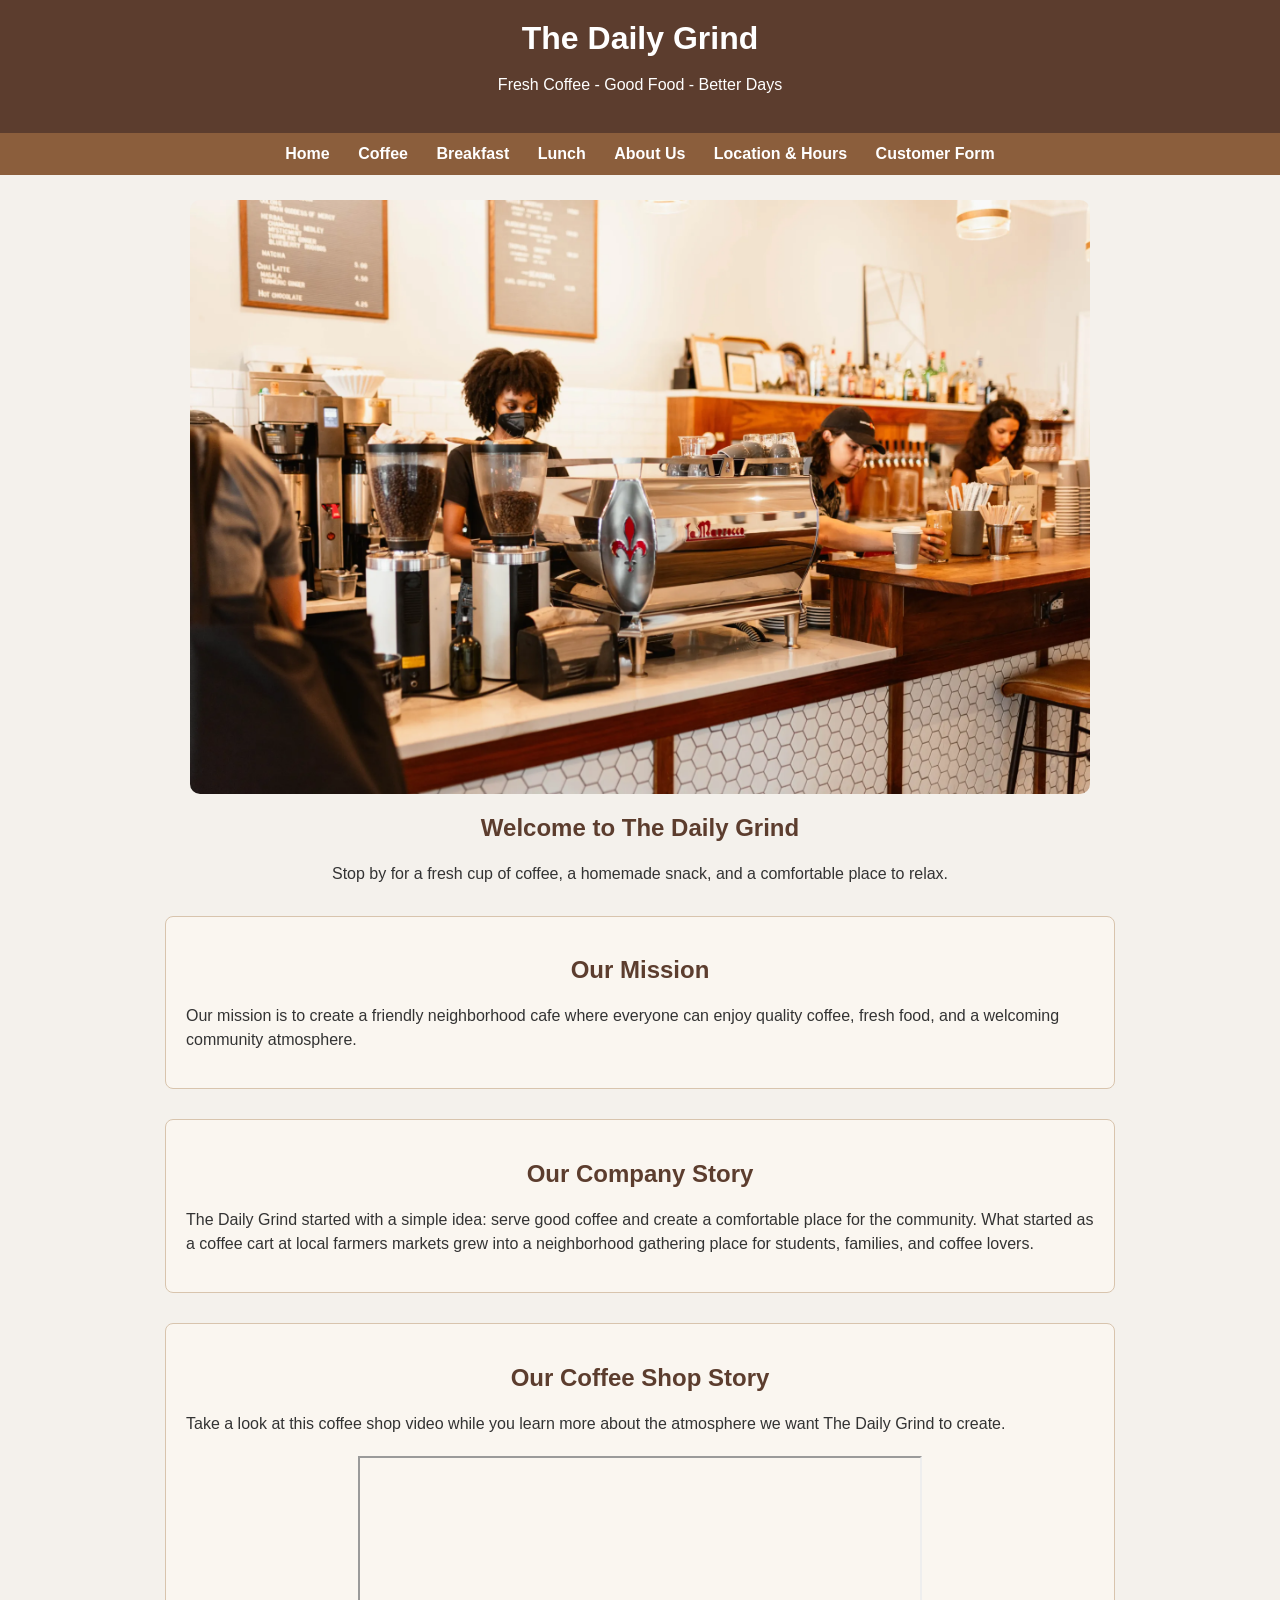
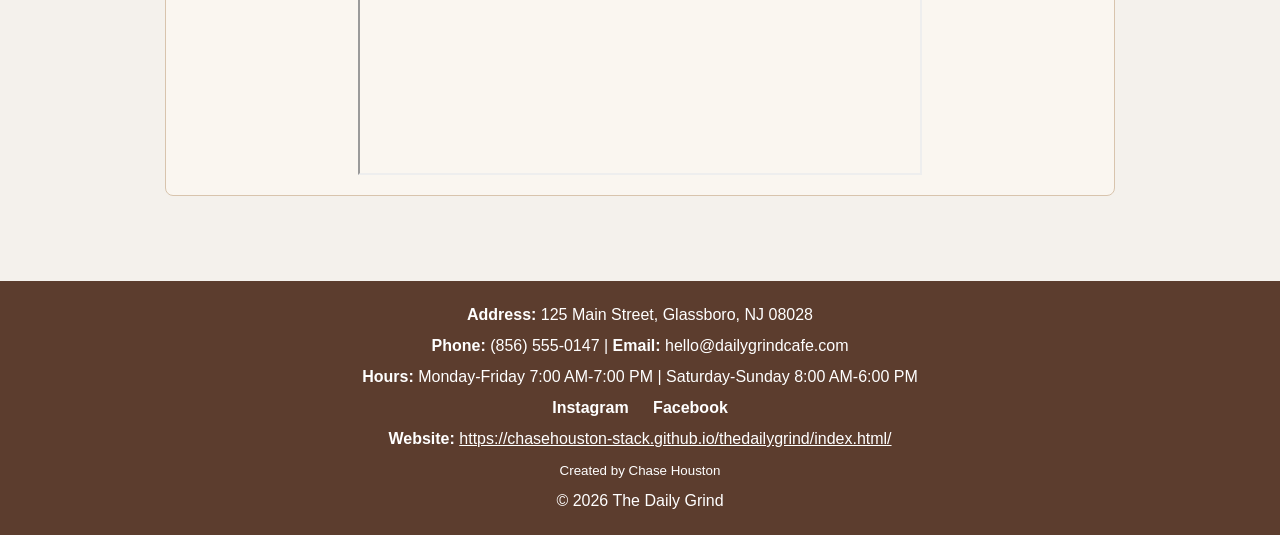
<file: index.html>
<!DOCTYPE html>
<html lang="en">
<head>
    <meta charset="utf-8">
    <meta name="viewport" content="width=device-width, initial-scale=1.0">
    <title>The Daily Grind - Home</title>
    <link rel="stylesheet" href="styles.css">
</head>
<body>
<header>
    <h1>The Daily Grind</h1>
    <p>Fresh Coffee - Good Food - Better Days</p>
</header>

<nav>
    <a href="index.html">Home</a>
    <a href="menu.html">Coffee</a>
    <a href="breakfast.html">Breakfast</a>
    <a href="lunch.html">Lunch</a>
    <a href="about.html">About Us</a>
    <a href="location.html">Location &amp; Hours</a>
    <a href="customer.html">Customer Form</a>
</nav>

<main>
    <section class="hero">
        <img src="daily-grind.png" alt="Coffee shop interior at The Daily Grind"
             width="900" title="The Daily Grind">
        <h2>Welcome to The Daily Grind</h2>
        <p>Stop by for a fresh cup of coffee, a homemade snack, and a comfortable place to relax.</p>
    </section>

    <section class="mission">
        <h2>Our Mission</h2>
        <p>Our mission is to create a friendly neighborhood cafe where everyone can enjoy quality coffee,
           fresh food, and a welcoming community atmosphere.</p>
    </section>

    <section class="story">
        <h2>Our Company Story</h2>
        <p>The Daily Grind started with a simple idea: serve good coffee and create a comfortable place for the community. What started as a coffee cart at local
           farmers markets grew into a neighborhood gathering place for students, families, and coffee lovers.</p>
    </section>

    <section class="video-section">
        <h2>Our Coffee Shop Story</h2>
        <p>Take a look at this coffee shop video while you learn more about the atmosphere we want The Daily Grind to create.</p>
        <iframe class="video" width="560" height="315"
            src="https://www.youtube.com/embed/dQdWjs7KcBs"
            title="Coffee Shop Video Tour" allowfullscreen></iframe>
    </section>
</main>

<footer>
    <p><strong>Address:</strong> 125 Main Street, Glassboro, NJ 08028</p>
    <p><strong>Phone:</strong> (856) 555-0147 | <strong>Email:</strong> hello@dailygrindcafe.com</p>
    <p><strong>Hours:</strong> Monday-Friday 7:00 AM-7:00 PM | Saturday-Sunday 8:00 AM-6:00 PM</p>
    <p>
        <a class="social" href="https://www.instagram.com/" target="_blank">Instagram</a>
        <a class="social" href="https://www.facebook.com/" target="_blank">Facebook</a>
    </p>
    <p><strong>Website:</strong> <a class="footer-link" href="https://chasehouston-stack.github.io/thedailygrind/index.html">https://chasehouston-stack.github.io/thedailygrind/index.html/</a></p>
    <p><small>Created by Chase Houston</small></p>
    <p>&copy; 2026 The Daily Grind</p>
</footer>
</body>
</html>
</file>
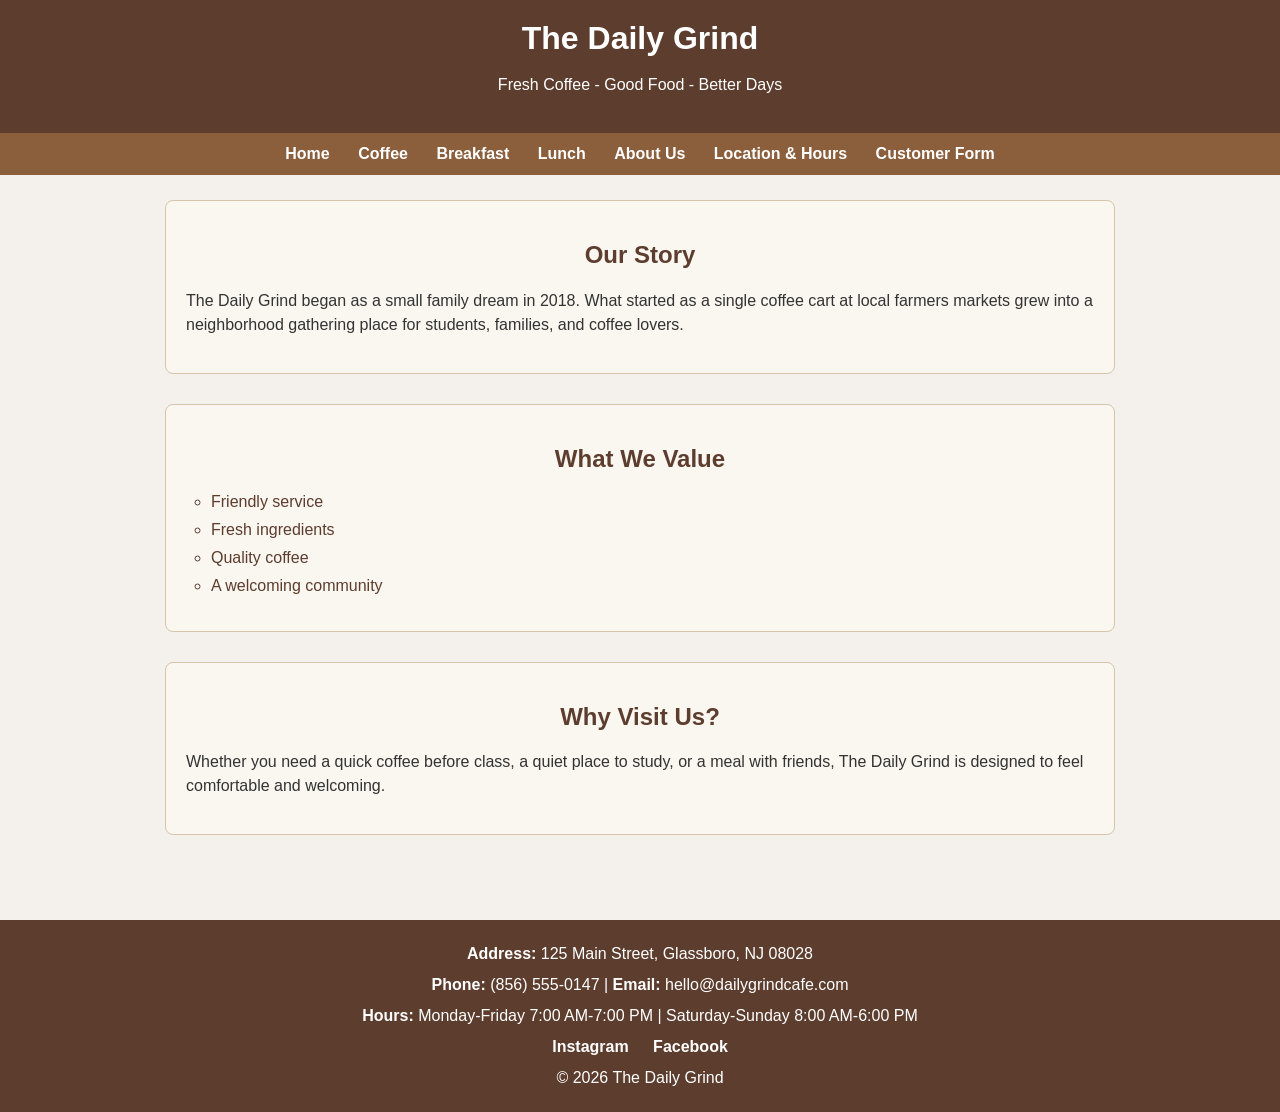
<file: about.html>
<!DOCTYPE html>
<html lang="en">
<head>
    <meta charset="utf-8">
    <meta name="viewport" content="width=device-width, initial-scale=1.0">
    <title>The Daily Grind - About Us</title>
    <link rel="stylesheet" href="styles.css">
</head>
<body>
<header>
    <h1>The Daily Grind</h1>
    <p>Fresh Coffee - Good Food - Better Days</p>
</header>
<nav>
    <a href="index.html">Home</a>
    <a href="menu.html">Coffee</a>
    <a href="breakfast.html">Breakfast</a>
    <a href="lunch.html">Lunch</a>
    <a href="about.html">About Us</a>
    <a href="location.html">Location &amp; Hours</a>
    <a href="customer.html">Customer Form</a>
</nav>
<main>
    <section class="about-section">
        <h2>Our Story</h2>
        <p>The Daily Grind began as a small family dream in 2018. What started as a single coffee cart
           at local farmers markets grew into a neighborhood gathering place for students, families, and coffee lovers.</p>
    </section>
    <section class="about-section">
        <h2>What We Value</h2>
        <ul class="special-list">
            <li>Friendly service</li>
            <li>Fresh ingredients</li>
            <li>Quality coffee</li>
            <li>A welcoming community</li>
        </ul>
    </section>
    <section class="about-section">
        <h2>Why Visit Us?</h2>
        <p>Whether you need a quick coffee before class, a quiet place to study, or a meal with friends,
           The Daily Grind is designed to feel comfortable and welcoming.</p>
    </section>
</main>
<footer>
    <p><strong>Address:</strong> 125 Main Street, Glassboro, NJ 08028</p>
    <p><strong>Phone:</strong> (856) 555-0147 | <strong>Email:</strong> hello@dailygrindcafe.com</p>
    <p><strong>Hours:</strong> Monday-Friday 7:00 AM-7:00 PM | Saturday-Sunday 8:00 AM-6:00 PM</p>
    <p><a class="social" href="https://www.instagram.com/" target="_blank">Instagram</a>
       <a class="social" href="https://www.facebook.com/" target="_blank">Facebook</a></p>
    <p>&copy; 2026 The Daily Grind</p>
</footer>
</body>
</html>
</file>
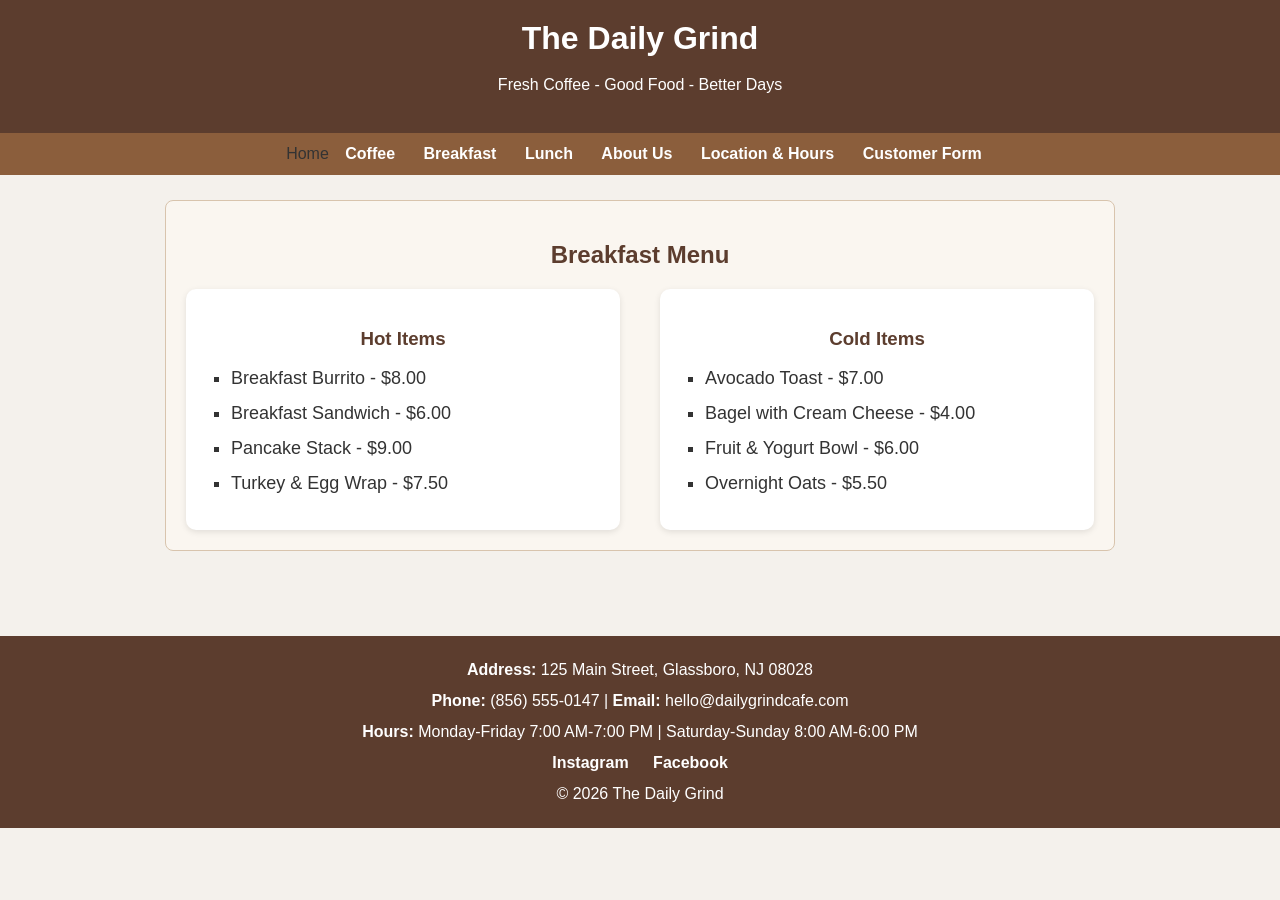
<file: breakfast.html>
<!DOCTYPE html>
<html lang="en">
<head>
    <meta charset="utf-8">
    <meta name="viewport" content="width=device-width, initial-scale=1.0">
    <title>The Daily Grind - Breakfast</title>
    <link rel="stylesheet" href="styles.css">
</head>
<body>
<header>
    <h1>The Daily Grind</h1>
    <p>Fresh Coffee - Good Food - Better Days</p>
</header>
<nav
    <a href="index.html">Home</a>
    <a href="menu.html">Coffee</a>
    <a href="breakfast.html">Breakfast</a>
    <a href="lunch.html">Lunch</a>
    <a href="about.html">About Us</a>
    <a href="location.html">Location &amp; Hours</a>
    <a href="customer.html">Customer Form</a>
</nav>
<main>
    <section class="menu-section">
        <h2>Breakfast Menu</h2>
        <div class="menu-columns">
            <div class="menu-column">
                <h3>Hot Items</h3>
                <ul class="menu-list">
                    <li>Breakfast Burrito - $8.00</li>
                    <li>Breakfast Sandwich - $6.00</li>
                    <li>Pancake Stack - $9.00</li>
                    <li>Turkey &amp; Egg Wrap - $7.50</li>
                </ul>
            </div>
            <div class="menu-column">
                <h3>Cold Items</h3>
                <ul class="menu-list">
                    <li>Avocado Toast - $7.00</li>
                    <li>Bagel with Cream Cheese - $4.00</li>
                    <li>Fruit &amp; Yogurt Bowl - $6.00</li>
                    <li>Overnight Oats - $5.50</li>
                </ul>
            </div>
        </div>
    </section>
</main>
<footer>
    <p><strong>Address:</strong> 125 Main Street, Glassboro, NJ 08028</p>
    <p><strong>Phone:</strong> (856) 555-0147 | <strong>Email:</strong> hello@dailygrindcafe.com</p>
    <p><strong>Hours:</strong> Monday-Friday 7:00 AM-7:00 PM | Saturday-Sunday 8:00 AM-6:00 PM</p>
    <p><a class="social" href="https://www.instagram.com/" target="_blank">Instagram</a>
       <a class="social" href="https://www.facebook.com/" target="_blank">Facebook</a></p>
    <p>&copy; 2026 The Daily Grind</p>
</footer>
</body>
</html>
</file>
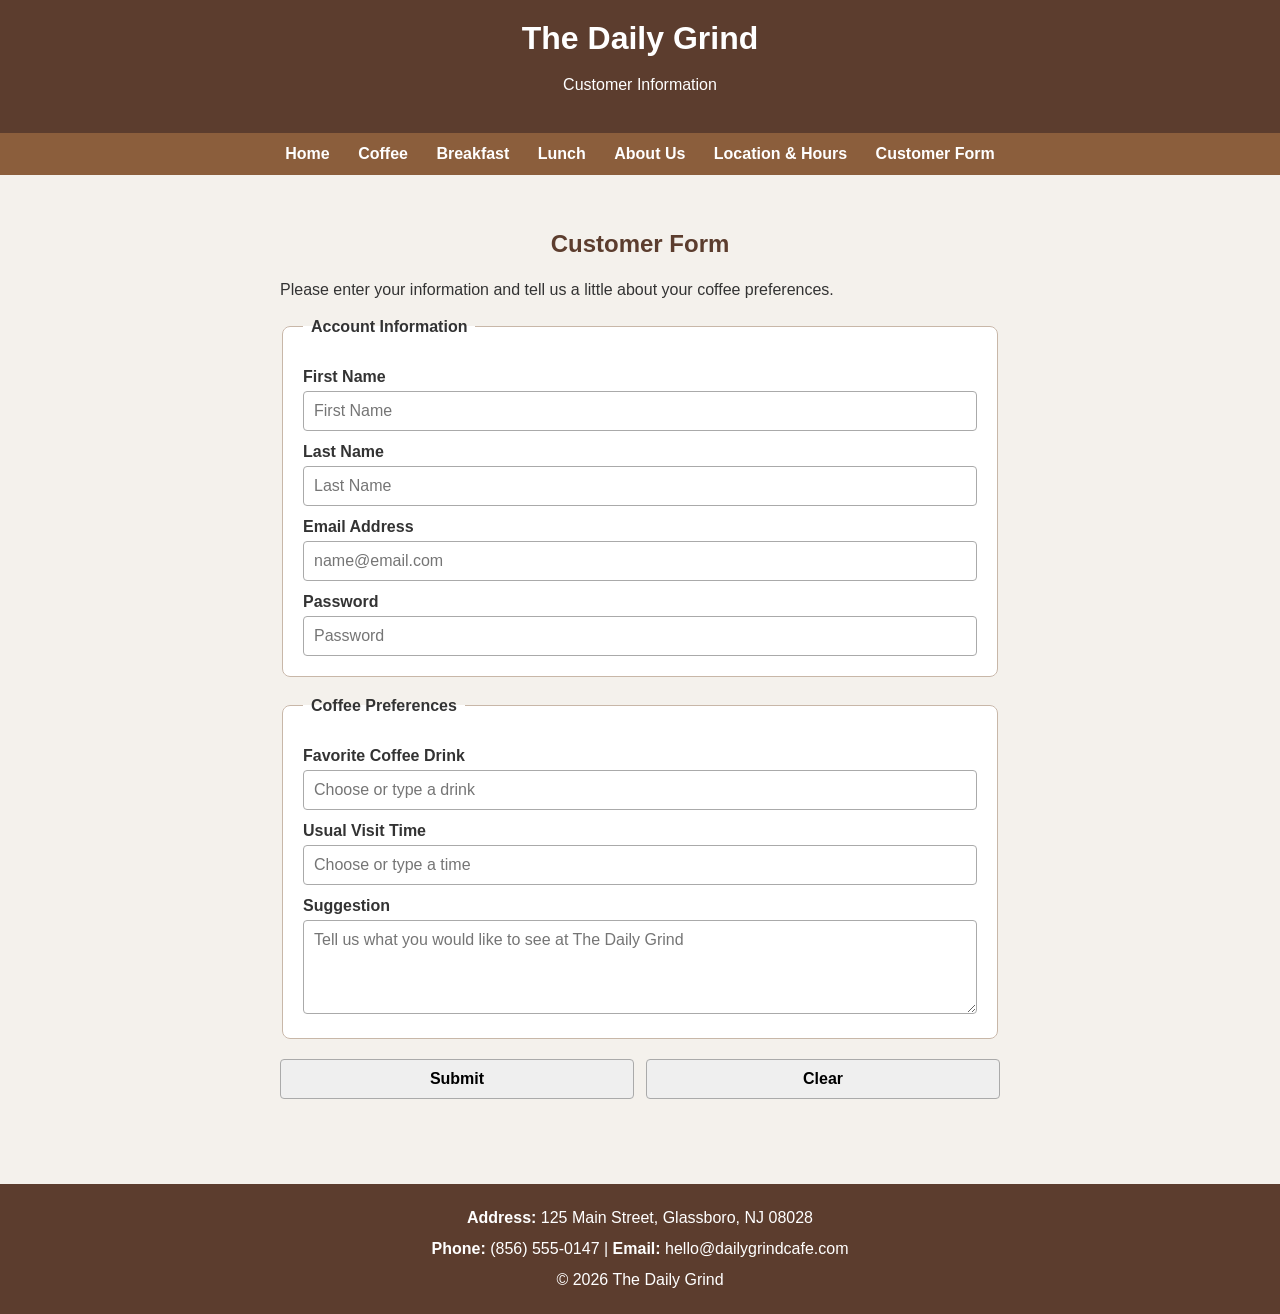
<file: customer.html>
<!DOCTYPE html>
<html lang="en">
<head>
    <meta charset="utf-8">
    <meta name="viewport" content="width=device-width, initial-scale=1.0">
    <title>The Daily Grind - Customer Form</title>
    <link rel="stylesheet" href="styles.css">
</head>
<body>
<header>
    <h1>The Daily Grind</h1>
    <p>Customer Information</p>
</header>

<nav>
    <a href="index.html">Home</a>
    <a href="menu.html">Coffee</a>
    <a href="breakfast.html">Breakfast</a>
    <a href="lunch.html">Lunch</a>
    <a href="about.html">About Us</a>
    <a href="location.html">Location &amp; Hours</a>
    <a href="customer.html">Customer Form</a>
</nav>

<main>
    <section class="form-section">
        <h2>Customer Form</h2>
        <p>Please enter your information and tell us a little about your coffee preferences.</p>

        <form action="#" method="post">
            <fieldset>
                <legend>Account Information</legend>

                <label for="firstName">First Name</label>
                <input type="text" id="firstName" name="firstName" placeholder="First Name">

                <label for="lastName">Last Name</label>
                <input type="text" id="lastName" name="lastName" placeholder="Last Name">

                <label for="email">Email Address</label>
                <input type="email" id="email" name="email" placeholder="name@email.com">

                <label for="password">Password</label>
                <input type="password" id="password" name="password" placeholder="Password">
            </fieldset>

            <fieldset>
                <legend>Coffee Preferences</legend>

                <label for="drink">Favorite Coffee Drink</label>
                <input list="drinks" id="drink" name="drink" placeholder="Choose or type a drink">
                <datalist id="drinks">
                    <option value="Coffee">
                    <option value="Latte">
                    <option value="Cappuccino">
                    <option value="Mocha">
                    <option value="Cold Brew">
                </datalist>

                <label for="visit">Usual Visit Time</label>
                <input list="visitTimes" id="visit" name="visit" placeholder="Choose or type a time">
                <datalist id="visitTimes">
                    <option value="Morning">
                    <option value="Afternoon">
                    <option value="Evening">
                </datalist>

                <label for="suggestion">Suggestion</label>
                <textarea id="suggestion" name="suggestion" rows="4" placeholder="Tell us what you would like to see at The Daily Grind"></textarea>
            </fieldset>

            <div class="form-buttons">
                <input type="submit" value="Submit">
                <input type="reset" value="Clear">
            </div>
        </form>
    </section>
</main>

<footer>
    <p><strong>Address:</strong> 125 Main Street, Glassboro, NJ 08028</p>
    <p><strong>Phone:</strong> (856) 555-0147 | <strong>Email:</strong> hello@dailygrindcafe.com</p>
    <p>&copy; 2026 The Daily Grind</p>
</footer>
</body>
</html>
</file>
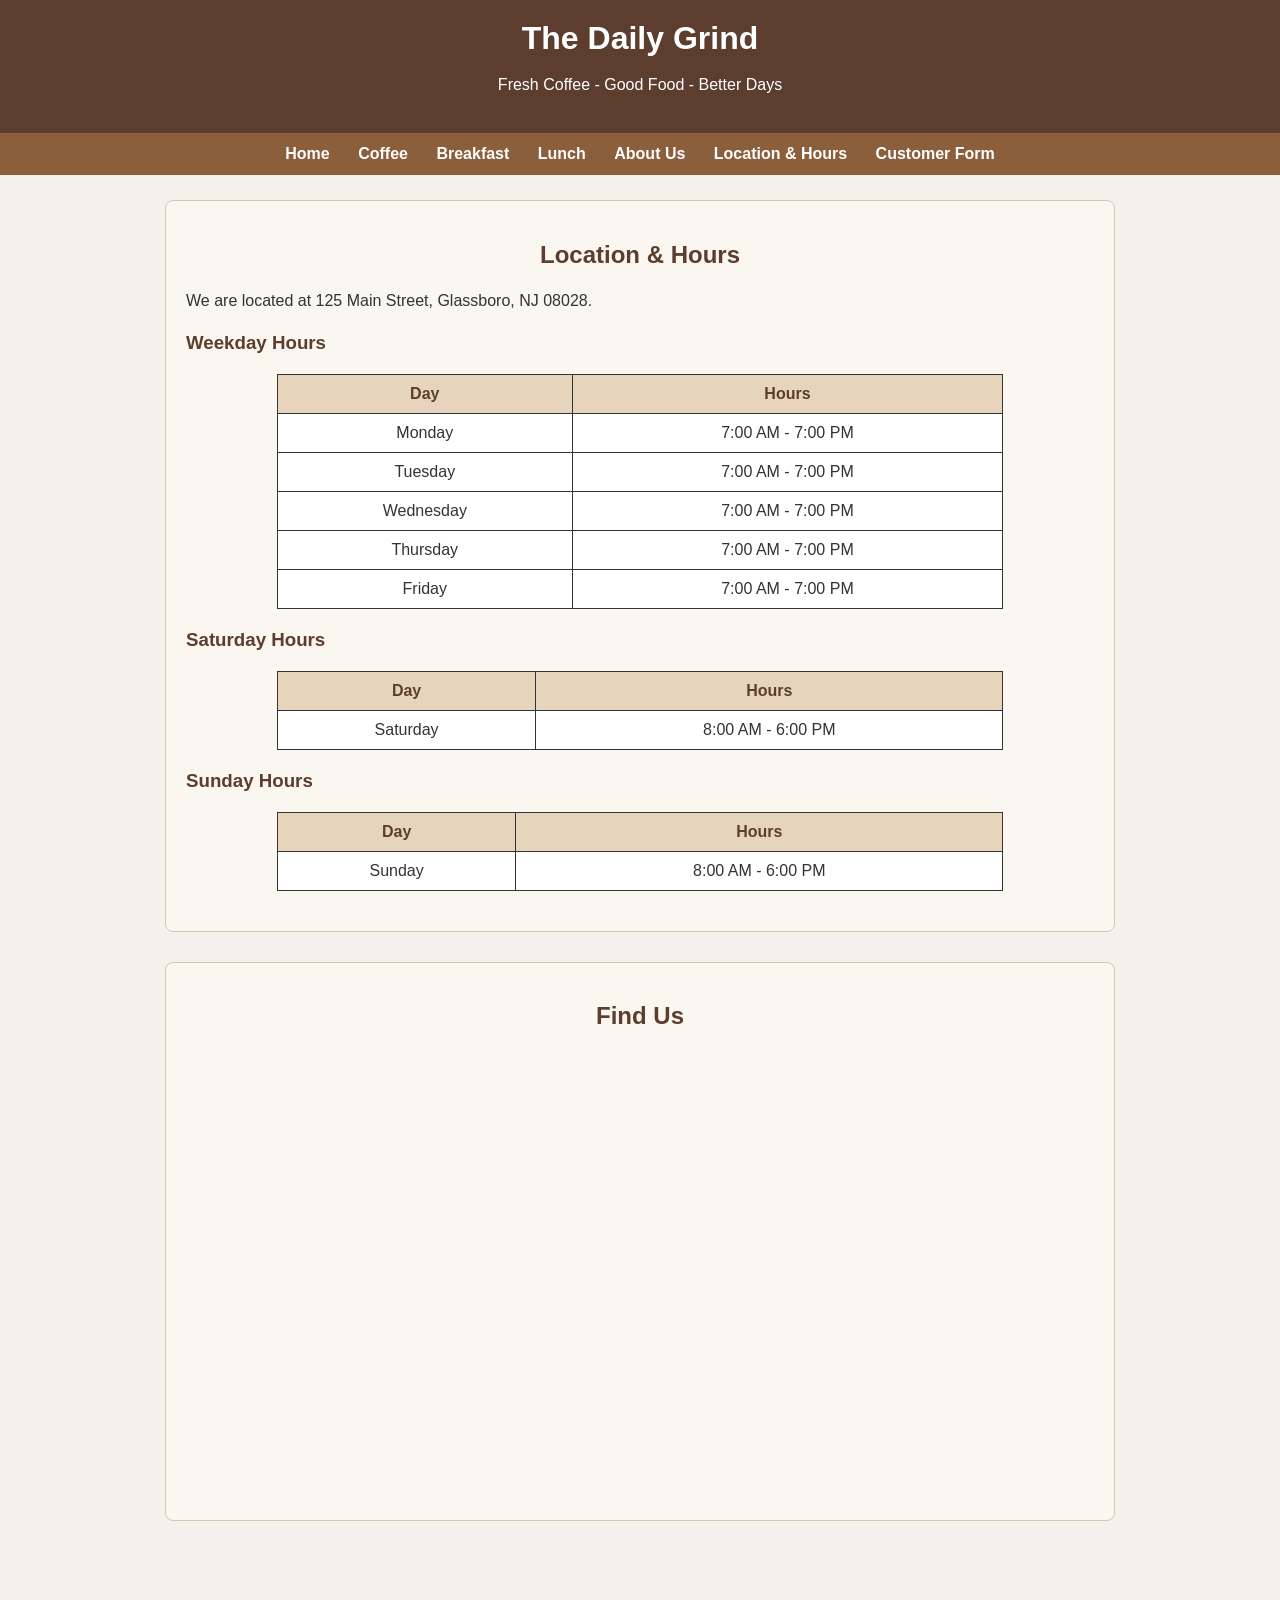
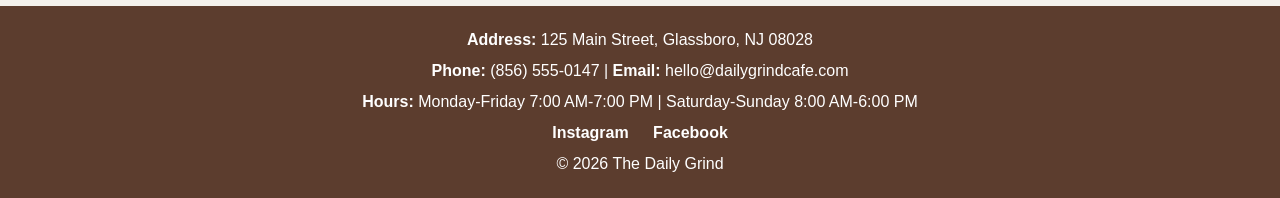
<file: location.html>
<!DOCTYPE html>
<html lang="en">
<head>
    <meta charset="utf-8">
    <meta name="viewport" content="width=device-width, initial-scale=1.0">
    <title>The Daily Grind - Location &amp; Hours</title>
    <link rel="stylesheet" href="styles.css">
</head>
<body>
<header>
    <h1>The Daily Grind</h1>
    <p>Fresh Coffee - Good Food - Better Days</p>
</header>
<nav>
    <a href="index.html">Home</a>
    <a href="menu.html">Coffee</a>
    <a href="breakfast.html">Breakfast</a>
    <a href="lunch.html">Lunch</a>
    <a href="about.html">About Us</a>
    <a href="location.html">Location &amp; Hours</a>
    <a href="customer.html">Customer Form</a>
</nav>
<main>
    <section class="location-section">
        <h2>Location &amp; Hours</h2>
        <p>We are located at 125 Main Street, Glassboro, NJ 08028.</p>

        <h3>Weekday Hours</h3>
        <table>
            <tr><th>Day</th><th>Hours</th></tr>
            <tr><td>Monday</td><td>7:00 AM - 7:00 PM</td></tr>
            <tr><td>Tuesday</td><td>7:00 AM - 7:00 PM</td></tr>
            <tr><td>Wednesday</td><td>7:00 AM - 7:00 PM</td></tr>
            <tr><td>Thursday</td><td>7:00 AM - 7:00 PM</td></tr>
            <tr><td>Friday</td><td>7:00 AM - 7:00 PM</td></tr>
        </table>

        <h3>Saturday Hours</h3>
        <table>
            <tr><th>Day</th><th>Hours</th></tr>
            <tr><td>Saturday</td><td>8:00 AM - 6:00 PM</td></tr>
        </table>

        <h3>Sunday Hours</h3>
        <table>
            <tr><th>Day</th><th>Hours</th></tr>
            <tr><td>Sunday</td><td>8:00 AM - 6:00 PM</td></tr>
        </table>
    </section>

    <section class="map-section">
        <h2>Find Us</h2>
        <iframe class="map" 
            src="https://www.google.com/maps?q=125+Main+Street,+Glassboro,+NJ+08028&output=embed"
            width="600" height="450" title="Interactive map showing The Daily Grind location"
            style="border:0;" allowfullscreen="" loading="lazy"
            referrerpolicy="no-referrer-when-downgrade"></iframe>
    </section>
</main>
<footer>
    <p><strong>Address:</strong> 125 Main Street, Glassboro, NJ 08028</p>
    <p><strong>Phone:</strong> (856) 555-0147 | <strong>Email:</strong> hello@dailygrindcafe.com</p>
    <p><strong>Hours:</strong> Monday-Friday 7:00 AM-7:00 PM | Saturday-Sunday 8:00 AM-6:00 PM</p>
    <p><a class="social" href="https://www.instagram.com/" target="_blank">Instagram</a>
       <a class="social" href="https://www.facebook.com/" target="_blank">Facebook</a></p>
    <p>&copy; 2026 The Daily Grind</p>
</footer>
</body>
</html>
</file>
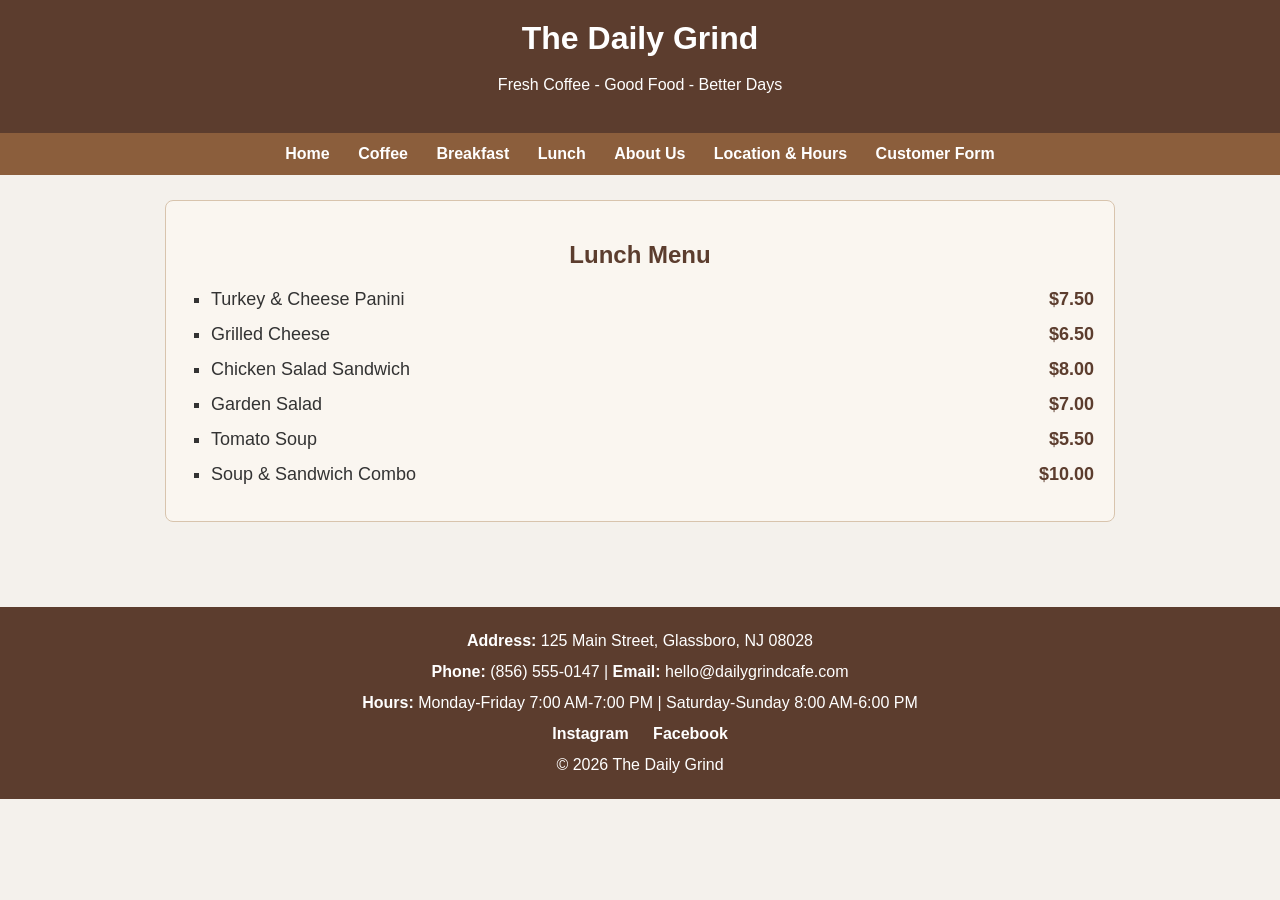
<file: lunch.html>
<!DOCTYPE html>
<html lang="en">
<head>
    <meta charset="utf-8">
    <meta name="viewport" content="width=device-width, initial-scale=1.0">
    <title>The Daily Grind - Lunch</title>
    <link rel="stylesheet" href="styles.css">
</head>
<body>
<header>
    <h1>The Daily Grind</h1>
    <p>Fresh Coffee - Good Food - Better Days</p>
</header>
<nav>
    <a href="index.html">Home</a>
    <a href="menu.html">Coffee</a>
    <a href="breakfast.html">Breakfast</a>
    <a href="lunch.html">Lunch</a>
    <a href="about.html">About Us</a>
    <a href="location.html">Location &amp; Hours</a>
    <a href="customer.html">Customer Form</a>
</nav>
<main>
    <section class="menu-section">
        <h2>Lunch Menu</h2>
        <ul class="menu-list">
            <li><span>Turkey &amp; Cheese Panini</span><strong>$7.50</strong></li>
            <li><span>Grilled Cheese</span><strong>$6.50</strong></li>
            <li><span>Chicken Salad Sandwich</span><strong>$8.00</strong></li>
            <li><span>Garden Salad</span><strong>$7.00</strong></li>
            <li><span>Tomato Soup</span><strong>$5.50</strong></li>
            <li><span>Soup &amp; Sandwich Combo</span><strong>$10.00</strong></li>
        </ul>
    </section>
</main>
<footer>
    <p><strong>Address:</strong> 125 Main Street, Glassboro, NJ 08028</p>
    <p><strong>Phone:</strong> (856) 555-0147 | <strong>Email:</strong> hello@dailygrindcafe.com</p>
    <p><strong>Hours:</strong> Monday-Friday 7:00 AM-7:00 PM | Saturday-Sunday 8:00 AM-6:00 PM</p>
    <p><a class="social" href="https://www.instagram.com/" target="_blank">Instagram</a>
       <a class="social" href="https://www.facebook.com/" target="_blank">Facebook</a></p>
    <p>&copy; 2026 The Daily Grind</p>
</footer>
</body>
</html>
</file>
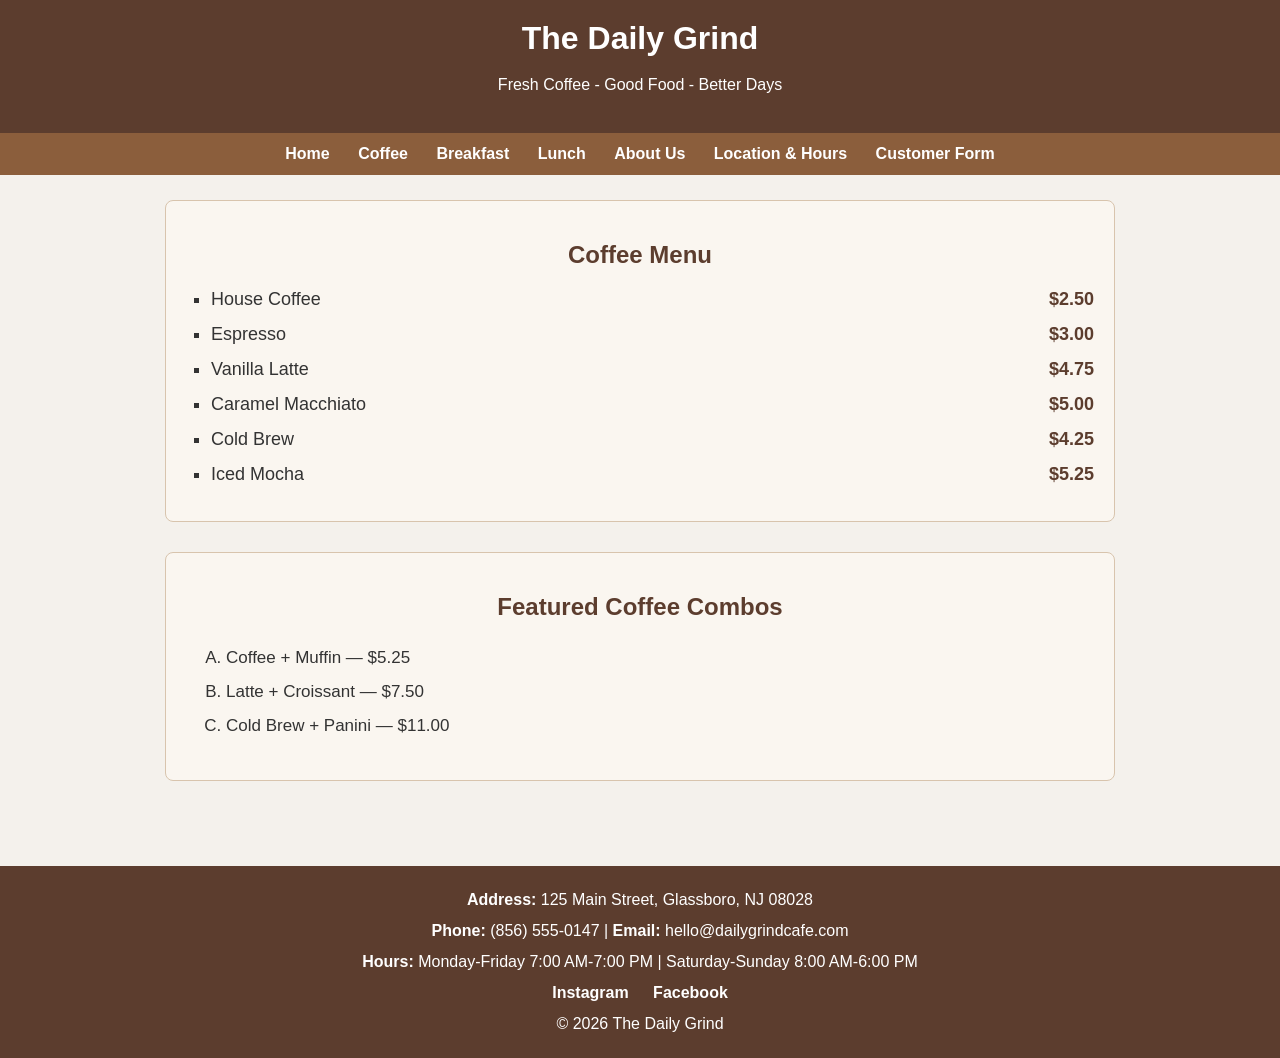
<file: menu.html>
<!DOCTYPE html>
<html lang="en">
<head>
    <meta charset="utf-8">
    <meta name="viewport" content="width=device-width, initial-scale=1.0">
    <title>The Daily Grind - Coffee Menu</title>
    <link rel="stylesheet" href="styles.css">
</head>
<body>
<header>
    <h1>The Daily Grind</h1>
    <p>Fresh Coffee - Good Food - Better Days</p>
</header>
<nav>
    <a href="index.html">Home</a>
    <a href="menu.html">Coffee</a>
    <a href="breakfast.html">Breakfast</a>
    <a href="lunch.html">Lunch</a>
    <a href="about.html">About Us</a>
    <a href="location.html">Location &amp; Hours</a>
    <a href="customer.html">Customer Form</a>
</nav>
<main>
    <section class="menu-section">
        <h2>Coffee Menu</h2>
        <ul class="menu-list">
            <li><span>House Coffee</span><strong>$2.50</strong></li>
            <li><span>Espresso</span><strong>$3.00</strong></li>
            <li><span>Vanilla Latte</span><strong>$4.75</strong></li>
            <li><span>Caramel Macchiato</span><strong>$5.00</strong></li>
            <li><span>Cold Brew</span><strong>$4.25</strong></li>
            <li><span>Iced Mocha</span><strong>$5.25</strong></li>
        </ul>
    </section>
    <section class="menu-section">
        <h2>Featured Coffee Combos</h2>
        <ol type="A" start="1" class="combo-list">
            <li>Coffee + Muffin — $5.25</li>
            <li>Latte + Croissant — $7.50</li>
            <li>Cold Brew + Panini — $11.00</li>
        </ol>
    </section>
</main>
<footer>
    <p><strong>Address:</strong> 125 Main Street, Glassboro, NJ 08028</p>
    <p><strong>Phone:</strong> (856) 555-0147 | <strong>Email:</strong> hello@dailygrindcafe.com</p>
    <p><strong>Hours:</strong> Monday-Friday 7:00 AM-7:00 PM | Saturday-Sunday 8:00 AM-6:00 PM</p>
    <p><a class="social" href="https://www.instagram.com/" target="_blank">Instagram</a>
       <a class="social" href="https://www.facebook.com/" target="_blank">Facebook</a></p>
    <p>&copy; 2026 The Daily Grind</p>
</footer>
</body>
</html>
</file>
<file: styles.css>
body {
    font-family: Arial, Helvetica, sans-serif;
    margin: 0;
    background-color: #f4f1ec;
    color: #333;
}

header {
    background-color: #5c3d2e;
    color: white;
    text-align: center;
    padding: 20px;
}

header h1 {
    margin: 0 0 8px 0;
}

nav {
    background-color: #8b5e3c;
    padding: 12px;
    text-align: center;
}

nav a {
    color: white;
    text-decoration: none;
    margin: 0 12px;
    font-weight: bold;
}

nav a:hover {
    color: #ffd9b3;
}

main {
    max-width: 950px;
    margin: auto;
    padding: 25px;
}

section {
    margin-bottom: 30px;
}

h2 {
    color: #5c3d2e;
    text-align: center;
}

h3 {
    color: #5c3d2e;
}

p {
    font-size: 16px;
    line-height: 1.5;
}

.hero {
    text-align: center;
}

.hero img {
    width: 100%;
    max-width: 900px;
    height: auto;
    display: block;
    margin: auto;
    border-radius: 10px;
}

.mission, .story, .about-section, .menu-section, .location-section, .video-section, .map-section {
    background-color: #faf6f0;
    border: 1px solid #d8c4ad;
    padding: 20px;
    border-radius: 8px;
}

.video, .map {
    display: block;
    max-width: 100%;
    margin: 20px auto 0 auto;
}

.menu-list {
    list-style-type: square;
    padding-left: 25px;
}

.menu-list li {
    margin-bottom: 14px;
    font-size: 18px;
}

.menu-list strong {
    float: right;
    color: #5c3d2e;
}

.combo-list {
    line-height: 2;
    font-size: 17px;
}

/* CSS FlexBox - two menu columns */
.menu-columns {
    display: flex;
    justify-content: space-between;
    gap: 40px;
    margin-top: 20px;
}

.menu-column {
    flex: 1;
    background-color: #fff;
    padding: 20px;
    border-radius: 10px;
    box-shadow: 0 2px 6px rgba(0,0,0,0.1);
}

.menu-column h3 {
    text-align: center;
    color: #5c3d2e;
}

.special-list {
    list-style-type: circle;
    padding-left: 25px;
    color: #5c3d2e;
}

.special-list li {
    margin-bottom: 10px;
}

table {
    width: 80%;
    border-collapse: collapse;
    margin: 20px auto;
    background-color: white;
}

table, th, td {
    border: 1px solid #333;
}

th, td {
    padding: 10px;
    text-align: center;
}

th {
    background-color: #e7d4bd;
    color: #5c3d2e;
}

.social {
    color: white;
    text-decoration: none;
    margin: 0 10px;
    font-weight: bold;
}

.social:hover {
    color: #ffd9b3;
}

footer {
    background-color: #5c3d2e;
    color: white;
    text-align: center;
    padding: 15px;
    margin-top: 30px;
}

footer p {
    color: white;
    margin: 7px;
}

@media (max-width: 700px) {
    nav a {
        display: inline-block;
        margin: 6px;
    }

    .menu-columns {
        flex-direction: column;
    }

    table {
        width: 100%;
    }
}


/* Lab 2 - Customer Form */
.form-section {
    max-width: 720px;
    margin: 30px auto;
}

form {
    width: 100%;
}

fieldset {
    border: 1px solid #c8b7a8;
    border-radius: 8px;
    padding: 20px;
    margin-bottom: 20px;
    background: #ffffff;
}

legend {
    font-weight: bold;
    padding: 0 8px;
}

label {
    display: block;
    font-weight: bold;
    margin-top: 12px;
    margin-bottom: 5px;
}

input, textarea {
    width: 100%;
    padding: 10px;
    box-sizing: border-box;
    border: 1px solid #aaa;
    border-radius: 4px;
    font: inherit;
}

textarea {
    resize: vertical;
}

.form-buttons {
    display: flex;
    gap: 12px;
}

.form-buttons input {
    cursor: pointer;
    font-weight: bold;
}

.footer-link {
    color: white;
}

/* Responsive design for Lab 2 */
img, iframe {
    max-width: 100%;
}

@media (max-width: 700px) {
    header h1 {
        font-size: 1.8rem;
    }

    nav {
        display: flex;
        flex-direction: column;
        align-items: stretch;
    }

    nav a {
        display: block;
        text-align: center;
        padding: 10px;
    }

    main {
        width: 94%;
        margin: auto;
    }

    .menu-columns {
        flex-direction: column;
    }

    .form-buttons {
        flex-direction: column;
    }

    table {
        width: 100%;
    }

    footer {
        padding-left: 12px;
        padding-right: 12px;
    }
}
</file>
